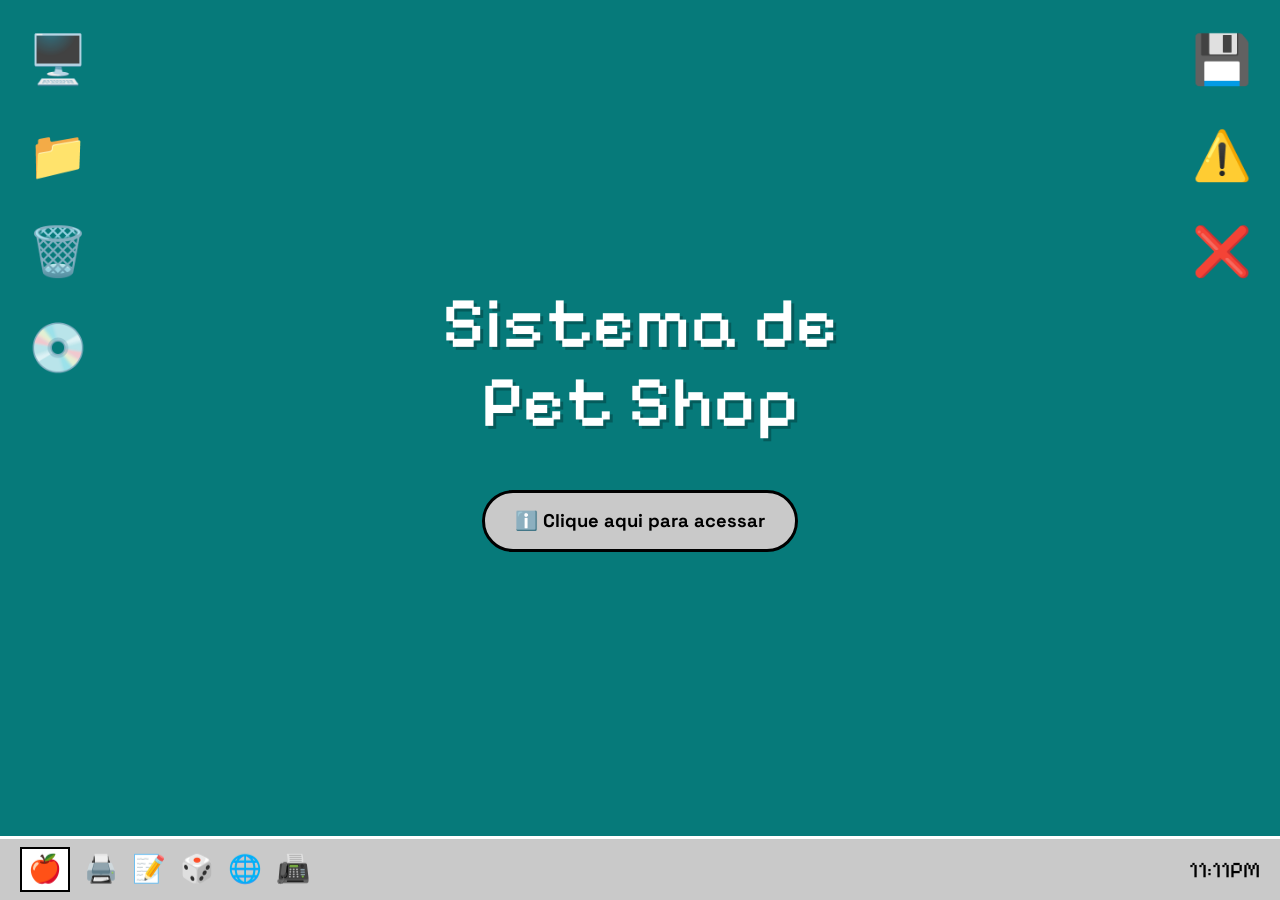
<file: petshop/petshop/index.html>
<!DOCTYPE html>
<html lang="pt-BR">
<head>
  <meta charset="UTF-8">
  <meta name="viewport" content="width=device-width, initial-scale=1">
  <title>Sistema de Pet Shop</title>
  <link href="https://cdn.jsdelivr.net/npm/bootstrap@5.3.3/dist/css/bootstrap.min.css" rel="stylesheet">
  <link href="css/style.css" rel="stylesheet">
</head>
<body class="bg-teal">

  <div class="desktop-icons left">
    <span>🖥️</span><span>📁</span><span>🗑️</span><span>💿</span>
  </div>
  <div class="desktop-icons right">
    <span>💾</span><span>⚠️</span><span>❌</span>
  </div>

  <main class="container d-flex flex-column justify-content-center align-items-center text-center" style="min-height: calc(100vh - 64px);">
    <h1 class="pixel-title mb-5">Sistema de<br>Pet Shop</h1>
    <a href="escolha.html" class="btn-pill">ℹ️ Clique aqui para acessar</a>
  </main>

  <footer class="taskbar">
    <div class="icons">
      <span class="start">🍎</span><span>🖨️</span><span>📝</span><span>🎲</span><span>🌐</span><span>📠</span>
    </div>
    <span class="clock">11:11PM</span>
  </footer>

</body>
</html>
</file>
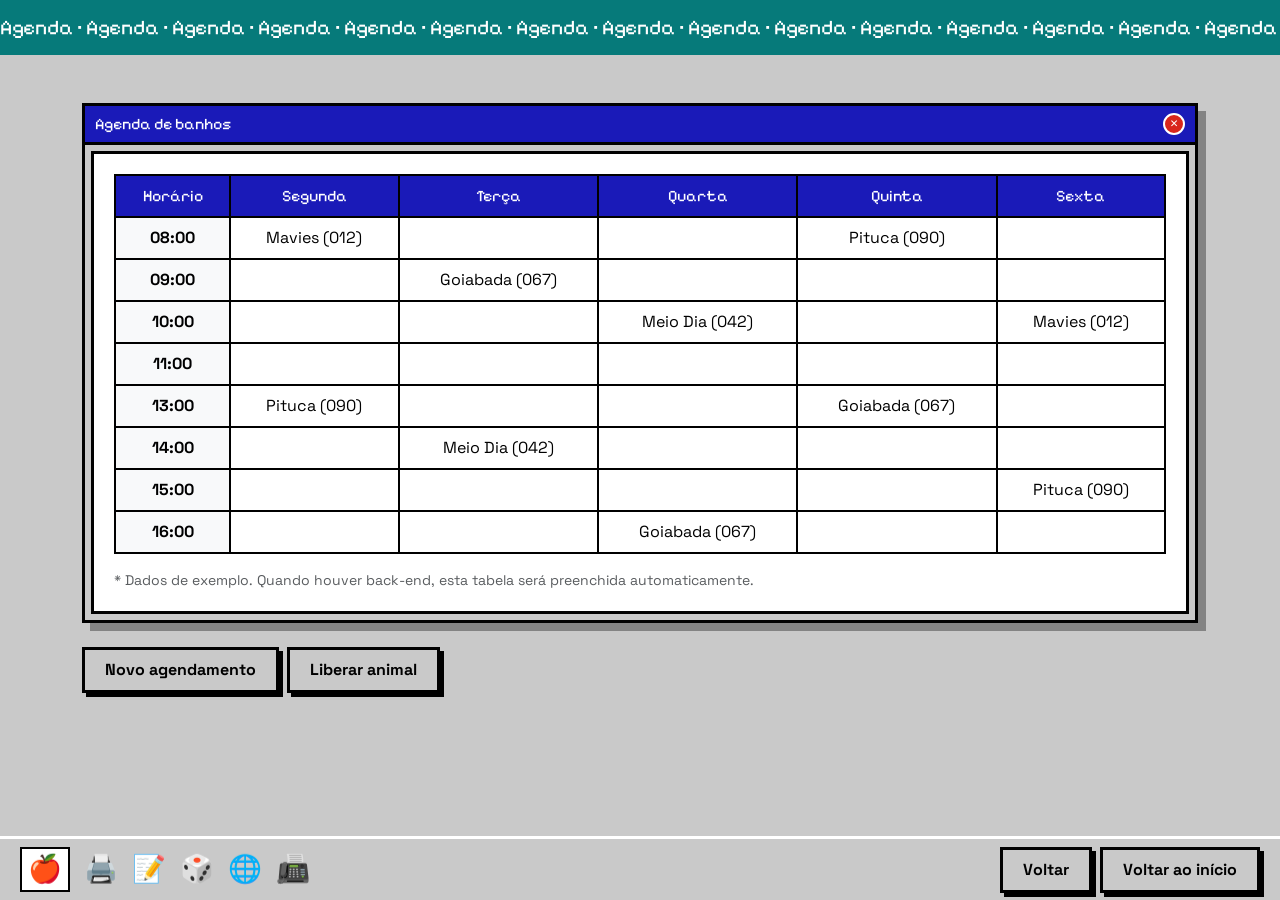
<file: petshop/petshop/agenda.html>
<!DOCTYPE html>
<html lang="pt-BR">
<head>
  <meta charset="UTF-8">
  <meta name="viewport" content="width=device-width, initial-scale=1">
  <title>Agenda - Pet Shop</title>
  <link href="https://cdn.jsdelivr.net/npm/bootstrap@5.3.3/dist/css/bootstrap.min.css" rel="stylesheet">
  <link href="css/style.css" rel="stylesheet">
</head>
<body class="bg-grey">

  <div class="marquee-band">Agenda • Agenda • Agenda • Agenda • Agenda • Agenda • Agenda • Agenda • Agenda • Agenda • Agenda • Agenda • Agenda • Agenda • Agenda</div>

  <main class="container py-5">
    <div class="win">
      <div class="win-title"><span>Agenda de banhos</span><span class="x">✕</span></div>
      <div class="win-body">
        <div class="table-responsive">
          <table class="table table-retro text-center mb-0">
            <thead>
              <tr>
                <th>Horário</th>
                <th>Segunda</th>
                <th>Terça</th>
                <th>Quarta</th>
                <th>Quinta</th>
                <th>Sexta</th>
              </tr>
            </thead>
            <tbody>
              <tr><th class="bg-light">08:00</th><td>Mavies (012)</td><td></td><td></td><td>Pituca (090)</td><td></td></tr>
              <tr><th class="bg-light">09:00</th><td></td><td>Goiabada (067)</td><td></td><td></td><td></td></tr>
              <tr><th class="bg-light">10:00</th><td></td><td></td><td>Meio Dia (042)</td><td></td><td>Mavies (012)</td></tr>
              <tr><th class="bg-light">11:00</th><td></td><td></td><td></td><td></td><td></td></tr>
              <tr><th class="bg-light">13:00</th><td>Pituca (090)</td><td></td><td></td><td>Goiabada (067)</td><td></td></tr>
              <tr><th class="bg-light">14:00</th><td></td><td>Meio Dia (042)</td><td></td><td></td><td></td></tr>
              <tr><th class="bg-light">15:00</th><td></td><td></td><td></td><td></td><td>Pituca (090)</td></tr>
              <tr><th class="bg-light">16:00</th><td></td><td></td><td>Goiabada (067)</td><td></td><td></td></tr>
            </tbody>
          </table>
        </div>
        <p class="text-muted small mt-3 mb-0">* Dados de exemplo. Quando houver back-end, esta tabela será preenchida automaticamente.</p>
      </div>
    </div>

    <div class="mt-4 d-flex gap-2 flex-wrap">
      <a href="agendar-banho.html" class="btn-retro">Novo agendamento</a>
      <a href="liberar-animal.html" class="btn-retro">Liberar animal</a>
    </div>
  </main>

  <footer class="taskbar">
    <div class="icons">
      <span class="start">🍎</span><span>🖨️</span><span>📝</span><span>🎲</span><span>🌐</span><span>📠</span>
    </div>
    <div class="d-flex gap-2">
      <a href="funcionario.html" class="btn-retro">Voltar</a>
      <a href="index.html" class="btn-retro">Voltar ao início</a>
    </div>
  </footer>

</body>
</html>
</file>
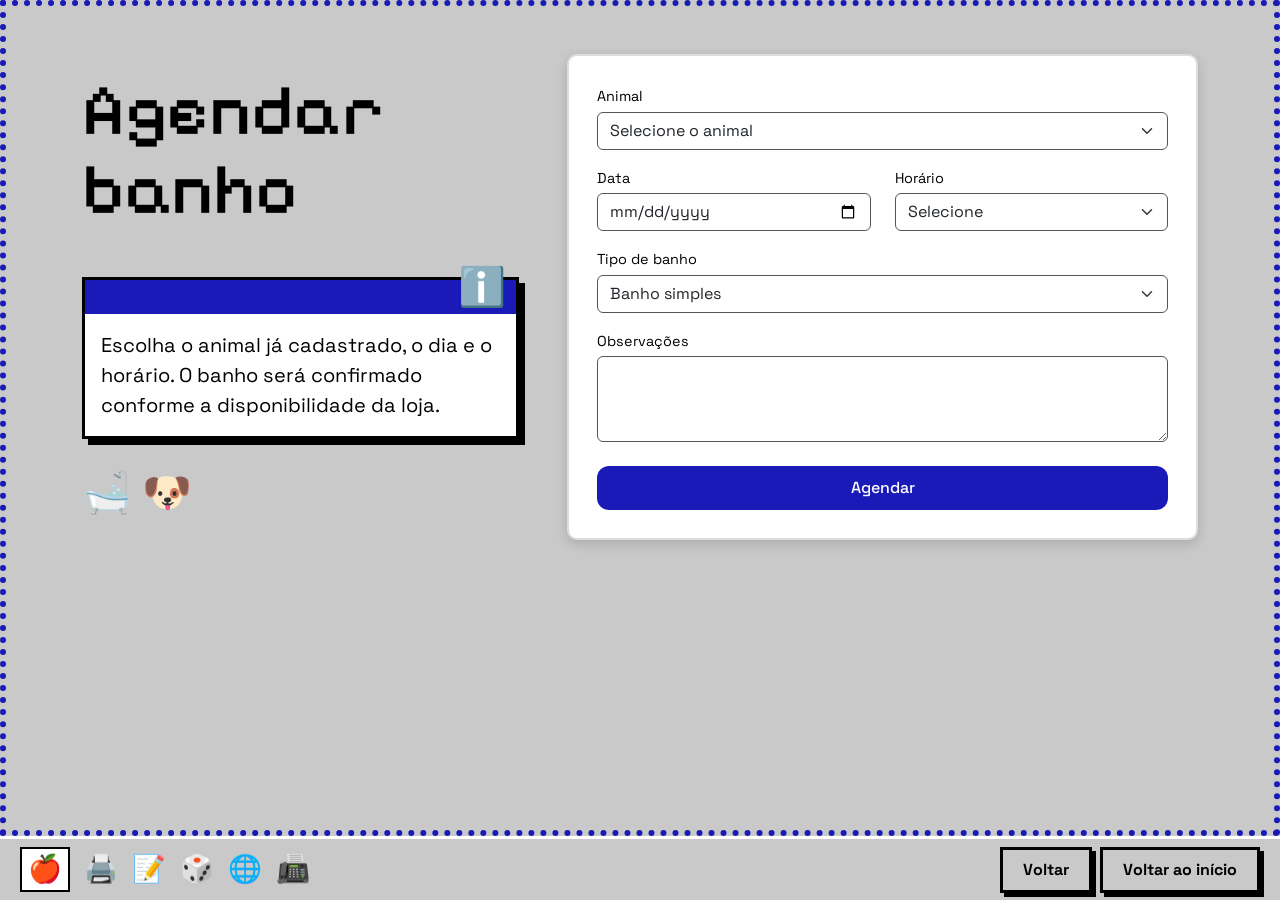
<file: petshop/petshop/agendar-banho.html>
<!DOCTYPE html>
<html lang="pt-BR">
<head>
  <meta charset="UTF-8">
  <meta name="viewport" content="width=device-width, initial-scale=1">
  <title>Agendar banho - Pet Shop</title>
  <link href="https://cdn.jsdelivr.net/npm/bootstrap@5.3.3/dist/css/bootstrap.min.css" rel="stylesheet">
  <link href="css/style.css" rel="stylesheet">
</head>
<body class="bg-grey">

  <main class="container-fluid dotted-frame py-5" style="min-height: calc(100vh - 64px); background: var(--grey);">
    <div class="container">
      <div class="row align-items-center g-5">

        <div class="col-lg-5 text-center text-lg-start">
          <h1 class="pixel-title dark mb-5">Agendar<br>banho</h1>

          <div class="info-win mt-5">
            <div class="bar"></div>
            <span class="badge-i">ℹ️</span>
            <p class="m-0 p-3 fs-5">
              Escolha o animal já cadastrado, o dia e o horário. O banho será confirmado conforme a disponibilidade da loja.
            </p>
          </div>

          <div class="fs-1 mt-4">🛁 🐶</div>
        </div>

        <div class="col-lg-7">
          <form class="form-card" action="#" method="post">
            <div class="mb-3">
              <label for="animal" class="form-label">Animal</label>
              <select class="form-select" id="animal" name="animal" required>
                <option value="" selected disabled>Selecione o animal</option>
                <option>Mavies — 012</option>
                <option>Goiabada — 067</option>
                <option>Meio Dia — 042</option>
                <option>Pituca — 090</option>
              </select>
            </div>
            <div class="row">
              <div class="col-md-6 mb-3">
                <label for="data" class="form-label">Data</label>
                <input type="date" class="form-control" id="data" name="data" required>
              </div>
              <div class="col-md-6 mb-3">
                <label for="hora" class="form-label">Horário</label>
                <select class="form-select" id="hora" name="hora" required>
                  <option value="" selected disabled>Selecione</option>
                  <option>08:00</option><option>09:00</option><option>10:00</option>
                  <option>11:00</option><option>13:00</option><option>14:00</option>
                  <option>15:00</option><option>16:00</option><option>17:00</option>
                </select>
              </div>
            </div>
            <div class="mb-3">
              <label for="tipo" class="form-label">Tipo de banho</label>
              <select class="form-select" id="tipo" name="tipo" required>
                <option>Banho simples</option>
                <option>Banho e tosa</option>
                <option>Banho medicinal</option>
              </select>
            </div>
            <div class="mb-4">
              <label for="obs" class="form-label">Observações</label>
              <textarea class="form-control" id="obs" name="observacoes" rows="3"></textarea>
            </div>
            <button type="submit" class="btn-blue">Agendar</button>
          </form>
        </div>

      </div>
    </div>
  </main>

  <footer class="taskbar">
    <div class="icons">
      <span class="start">🍎</span><span>🖨️</span><span>📝</span><span>🎲</span><span>🌐</span><span>📠</span>
    </div>
    <div class="d-flex gap-2">
      <a href="javascript:history.back()" class="btn-retro">Voltar</a>
      <a href="index.html" class="btn-retro">Voltar ao início</a>
    </div>
  </footer>

</body>
</html>
</file>
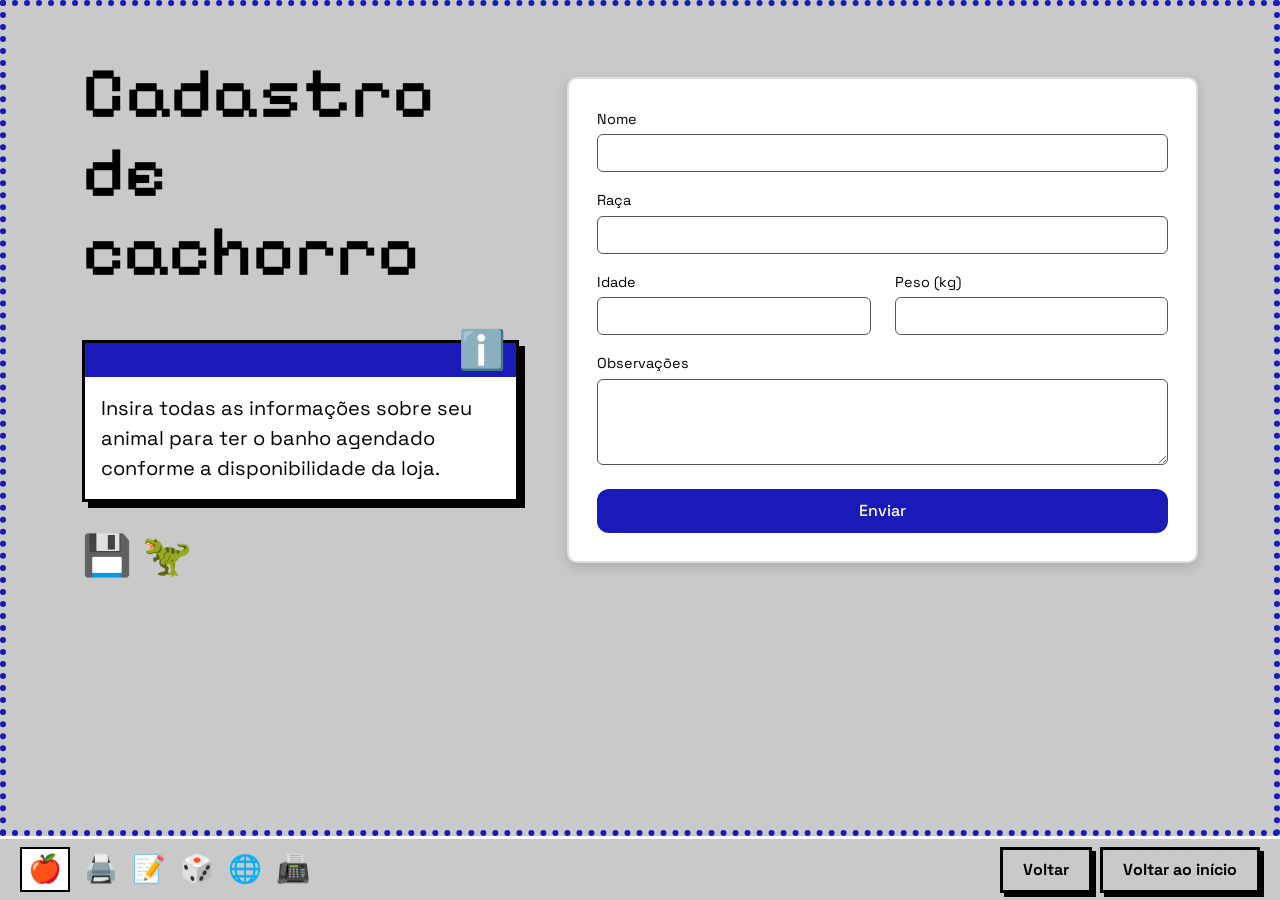
<file: petshop/petshop/cadastro-cachorro.html>
<!DOCTYPE html>
<html lang="pt-BR">
<head>
  <meta charset="UTF-8">
  <meta name="viewport" content="width=device-width, initial-scale=1">
  <title>Cadastro de cachorro - Pet Shop</title>
  <link href="https://cdn.jsdelivr.net/npm/bootstrap@5.3.3/dist/css/bootstrap.min.css" rel="stylesheet">
  <link href="css/style.css" rel="stylesheet">
</head>
<body class="bg-grey">

  <main class="container-fluid dotted-frame py-5" style="min-height: calc(100vh - 64px); background: var(--grey);">
    <div class="container">
      <div class="row align-items-center g-5">

        <div class="col-lg-5 text-center text-lg-start">
          <h1 class="pixel-title dark mb-5">Cadastro de<br>cachorro</h1>

          <div class="info-win mt-5">
            <div class="bar"></div>
            <span class="badge-i">ℹ️</span>
            <p class="m-0 p-3 fs-5">
              Insira todas as informações sobre seu animal para ter o banho agendado conforme a disponibilidade da loja.
            </p>
          </div>

          <div class="fs-1 mt-4">💾 🦖</div>
        </div>

        <div class="col-lg-7">
          <form class="form-card" action="#" method="post">
            <div class="mb-3">
              <label for="nome" class="form-label">Nome</label>
              <input type="text" class="form-control" id="nome" name="nome" required>
            </div>
            <div class="mb-3">
              <label for="raca" class="form-label">Raça</label>
              <input type="text" class="form-control" id="raca" name="raca" required>
            </div>
            <div class="row">
              <div class="col-md-6 mb-3">
                <label for="idade" class="form-label">Idade</label>
                <input type="number" min="0" class="form-control" id="idade" name="idade" required>
              </div>
              <div class="col-md-6 mb-3">
                <label for="peso" class="form-label">Peso (kg)</label>
                <input type="number" min="0" step="0.1" class="form-control" id="peso" name="peso" required>
              </div>
            </div>
            <div class="mb-4">
              <label for="obs" class="form-label">Observações</label>
              <textarea class="form-control" id="obs" name="observacoes" rows="3"></textarea>
            </div>
            <button type="submit" class="btn-blue">Enviar</button>
          </form>
        </div>

      </div>
    </div>
  </main>

  <footer class="taskbar">
    <div class="icons">
      <span class="start">🍎</span><span>🖨️</span><span>📝</span><span>🎲</span><span>🌐</span><span>📠</span>
    </div>
    <div class="d-flex gap-2">
      <a href="javascript:history.back()" class="btn-retro">Voltar</a>
      <a href="index.html" class="btn-retro">Voltar ao início</a>
    </div>
  </footer>

</body>
</html>
</file>
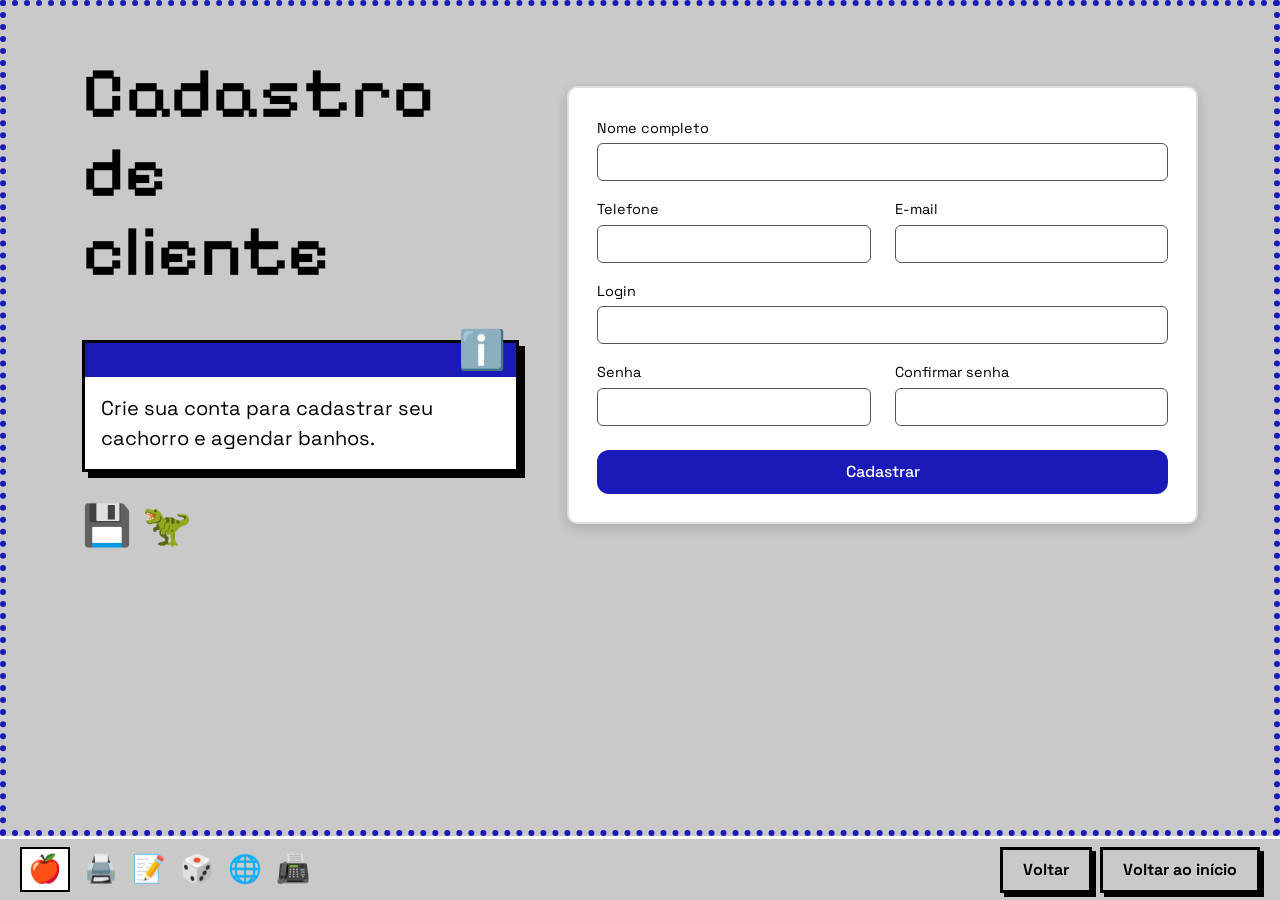
<file: petshop/petshop/cadastro-cliente.html>
<!DOCTYPE html>
<html lang="pt-BR">
<head>
  <meta charset="UTF-8">
  <meta name="viewport" content="width=device-width, initial-scale=1">
  <title>Cadastro de cliente - Pet Shop</title>
  <link href="https://cdn.jsdelivr.net/npm/bootstrap@5.3.3/dist/css/bootstrap.min.css" rel="stylesheet">
  <link href="css/style.css" rel="stylesheet">
</head>
<body class="bg-grey">

  <main class="container-fluid dotted-frame py-5" style="min-height: calc(100vh - 64px); background: var(--grey);">
    <div class="container">
      <div class="row align-items-center g-5">

        <div class="col-lg-5 text-center text-lg-start">
          <h1 class="pixel-title dark mb-5">Cadastro de<br>cliente</h1>
          <div class="info-win mt-5">
            <div class="bar"></div>
            <span class="badge-i">ℹ️</span>
            <p class="m-0 p-3 fs-5">Crie sua conta para cadastrar seu cachorro e agendar banhos.</p>
          </div>
          <div class="fs-1 mt-4">💾 🦖</div>
        </div>

        <div class="col-lg-7">
          <form class="form-card" action="login-cliente.html" method="get">
            <div class="mb-3">
              <label for="nome" class="form-label">Nome completo</label>
              <input type="text" class="form-control" id="nome" name="nome" required>
            </div>
            <div class="row">
              <div class="col-md-6 mb-3">
                <label for="telefone" class="form-label">Telefone</label>
                <input type="tel" class="form-control" id="telefone" name="telefone" required>
              </div>
              <div class="col-md-6 mb-3">
                <label for="email" class="form-label">E-mail</label>
                <input type="email" class="form-control" id="email" name="email" required>
              </div>
            </div>
            <div class="mb-3">
              <label for="login" class="form-label">Login</label>
              <input type="text" class="form-control" id="login" name="login" autocomplete="username" required>
            </div>
            <div class="row">
              <div class="col-md-6 mb-4">
                <label for="senha" class="form-label">Senha</label>
                <input type="password" class="form-control" id="senha" name="senha" minlength="6" autocomplete="new-password" required>
              </div>
              <div class="col-md-6 mb-4">
                <label for="senha2" class="form-label">Confirmar senha</label>
                <input type="password" class="form-control" id="senha2" name="senha2" minlength="6" autocomplete="new-password" required>
              </div>
            </div>
            <button type="submit" class="btn-blue">Cadastrar</button>
          </form>
        </div>

      </div>
    </div>
  </main>

  <footer class="taskbar">
    <div class="icons">
      <span class="start">🍎</span><span>🖨️</span><span>📝</span><span>🎲</span><span>🌐</span><span>📠</span>
    </div>
    <div class="d-flex gap-2">
      <a href="login-cliente.html" class="btn-retro">Voltar</a>
      <a href="index.html" class="btn-retro">Voltar ao início</a>
    </div>
  </footer>

</body>
</html>
</file>
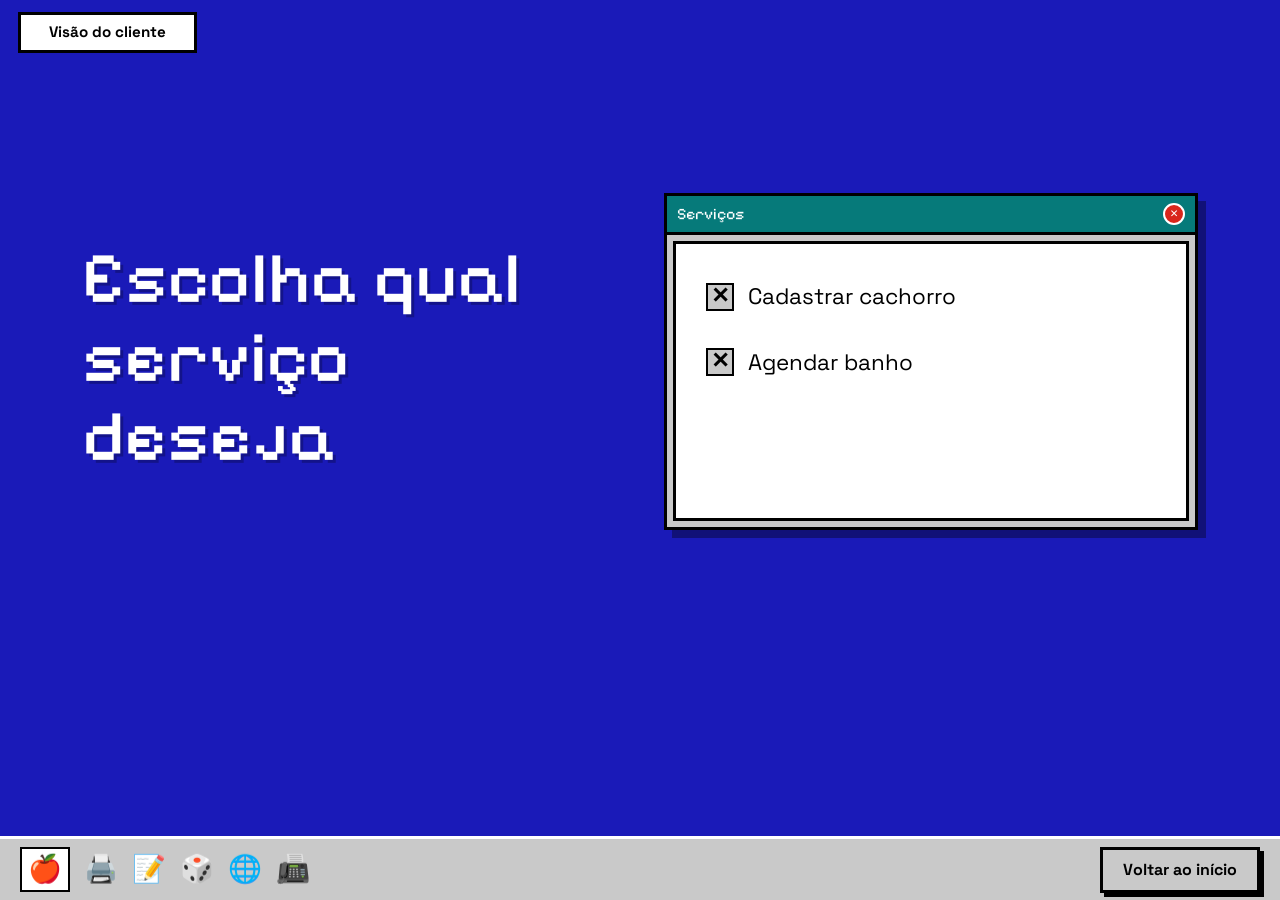
<file: petshop/petshop/cliente.html>
<!DOCTYPE html>
<html lang="pt-BR">
<head>
  <meta charset="UTF-8">
  <meta name="viewport" content="width=device-width, initial-scale=1">
  <title>Visão do cliente - Pet Shop</title>
  <link href="https://cdn.jsdelivr.net/npm/bootstrap@5.3.3/dist/css/bootstrap.min.css" rel="stylesheet">
  <link href="css/style.css" rel="stylesheet">
</head>
<body class="bg-blue">

  <span class="tag-visao">Visão do cliente</span>

  <main class="container py-5" style="min-height: calc(100vh - 64px);">
    <div class="row align-items-center g-5" style="min-height: 75vh;">
      <div class="col-lg-6">
        <h1 class="pixel-title">Escolha qual<br>serviço deseja</h1>
      </div>
      <div class="col-lg-6">
        <div class="win">
          <div class="win-title bg-teal" style="background: var(--teal);"><span>Serviços</span><span class="x">✕</span></div>
          <div class="win-body" style="min-height: 280px;">
            <a href="cadastro-cachorro.html" class="menu-item"><span class="box">✕</span>Cadastrar cachorro</a>
            <a href="agendar-banho.html" class="menu-item"><span class="box">✕</span>Agendar banho</a>
          </div>
        </div>
      </div>
    </div>
  </main>

  <footer class="taskbar">
    <div class="icons">
      <span class="start">🍎</span><span>🖨️</span><span>📝</span><span>🎲</span><span>🌐</span><span>📠</span>
    </div>
    <a href="index.html" class="btn-retro">Voltar ao início</a>
  </footer>

</body>
</html>
</file>
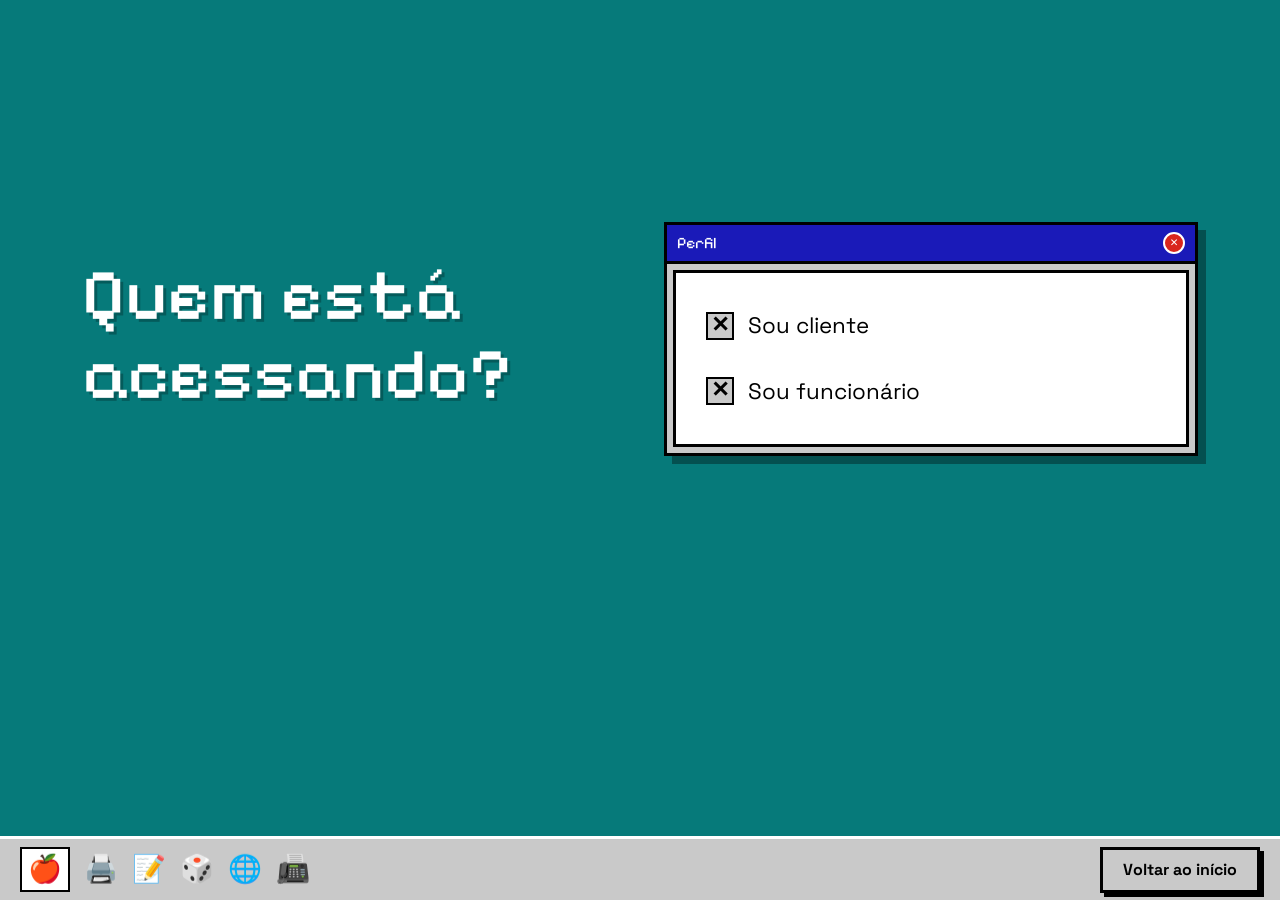
<file: petshop/petshop/escolha.html>
<!DOCTYPE html>
<html lang="pt-BR">
<head>
  <meta charset="UTF-8">
  <meta name="viewport" content="width=device-width, initial-scale=1">
  <title>Escolha seu perfil - Pet Shop</title>
  <link href="https://cdn.jsdelivr.net/npm/bootstrap@5.3.3/dist/css/bootstrap.min.css" rel="stylesheet">
  <link href="css/style.css" rel="stylesheet">
</head>
<body class="bg-teal">

  <main class="container py-5" style="min-height: calc(100vh - 64px);">
    <div class="row align-items-center g-5" style="min-height: 70vh;">
      <div class="col-lg-6">
        <h1 class="pixel-title">Quem está<br>acessando?</h1>
      </div>
      <div class="col-lg-6">
        <div class="win">
          <div class="win-title"><span>Perfil</span><span class="x">✕</span></div>
          <div class="win-body">
            <a href="login-cliente.html" class="menu-item"><span class="box">✕</span>Sou cliente</a>
            <a href="login-funcionario.html" class="menu-item"><span class="box">✕</span>Sou funcionário</a>
          </div>
        </div>
      </div>
    </div>
  </main>

  <footer class="taskbar">
    <div class="icons">
      <span class="start">🍎</span><span>🖨️</span><span>📝</span><span>🎲</span><span>🌐</span><span>📠</span>
    </div>
    <a href="index.html" class="btn-retro">Voltar ao início</a>
  </footer>

</body>
</html>
</file>
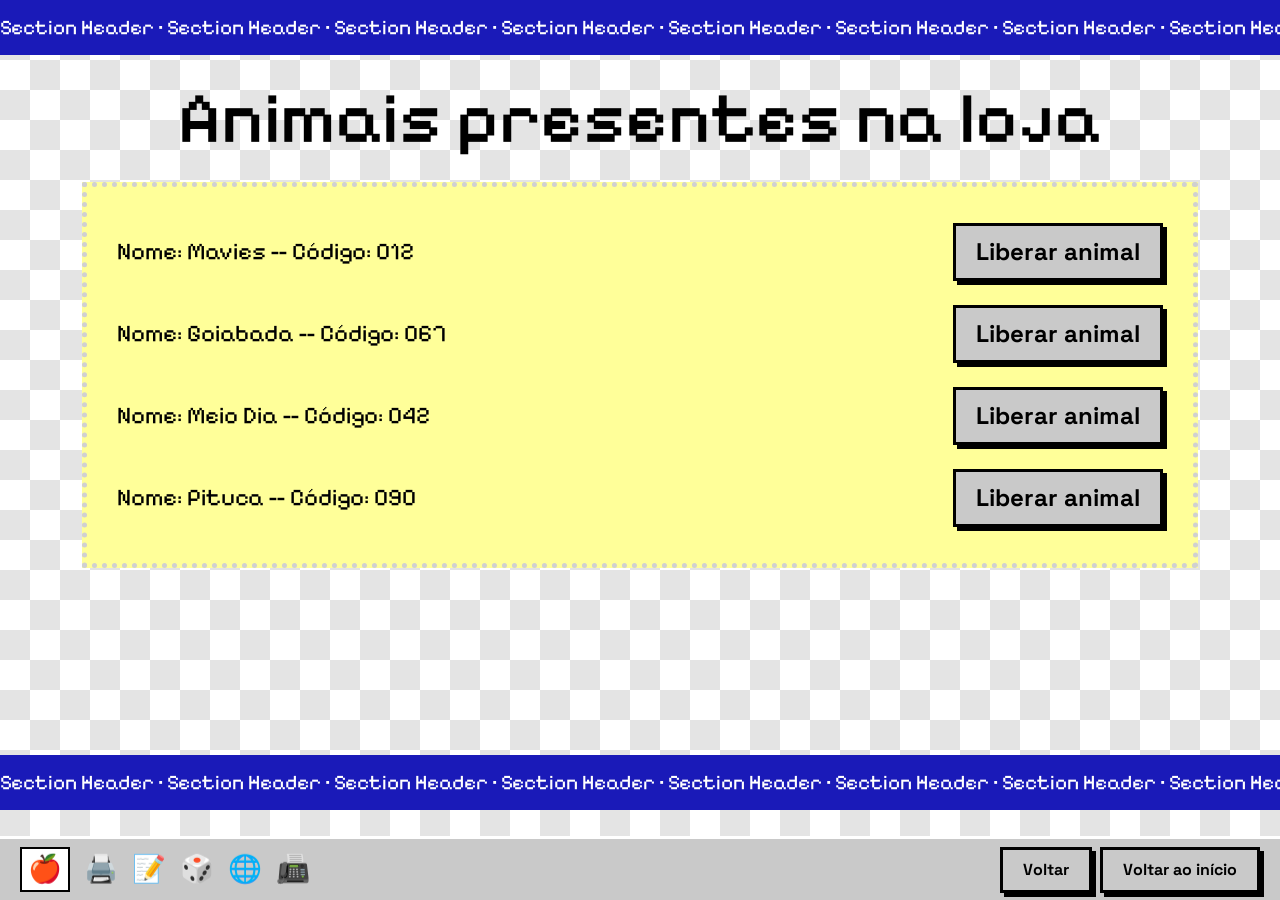
<file: petshop/petshop/liberar-animal.html>
<!DOCTYPE html>
<html lang="pt-BR">
<head>
  <meta charset="UTF-8">
  <meta name="viewport" content="width=device-width, initial-scale=1">
  <title>Liberar animal - Pet Shop</title>
  <link href="https://cdn.jsdelivr.net/npm/bootstrap@5.3.3/dist/css/bootstrap.min.css" rel="stylesheet">
  <link href="css/style.css" rel="stylesheet">
</head>
<body class="checker">

  <div class="marquee-band blue">Section Header • Section Header • Section Header • Section Header • Section Header • Section Header • Section Header • Section Header</div>

  <main class="container py-4" style="min-height: calc(100vh - 200px);">
    <h1 class="pixel-title dark text-center mb-4">Animais presentes na loja</h1>

    <div class="paper">
      <div class="animal-row">
        <span>Nome: Mavies -- Código: 012</span>
        <button type="button" class="btn-retro">Liberar animal</button>
      </div>
      <div class="animal-row">
        <span>Nome: Goiabada -- Código: 067</span>
        <button type="button" class="btn-retro">Liberar animal</button>
      </div>
      <div class="animal-row">
        <span>Nome: Meio Dia -- Código: 042</span>
        <button type="button" class="btn-retro">Liberar animal</button>
      </div>
      <div class="animal-row">
        <span>Nome: Pituca -- Código: 090</span>
        <button type="button" class="btn-retro">Liberar animal</button>
      </div>
    </div>
  </main>

  <div class="marquee-band blue">Section Header • Section Header • Section Header • Section Header • Section Header • Section Header • Section Header • Section Header</div>

  <footer class="taskbar">
    <div class="icons">
      <span class="start">🍎</span><span>🖨️</span><span>📝</span><span>🎲</span><span>🌐</span><span>📠</span>
    </div>
    <div class="d-flex gap-2">
      <a href="funcionario.html" class="btn-retro">Voltar</a>
      <a href="index.html" class="btn-retro">Voltar ao início</a>
    </div>
  </footer>

</body>
</html>
</file>
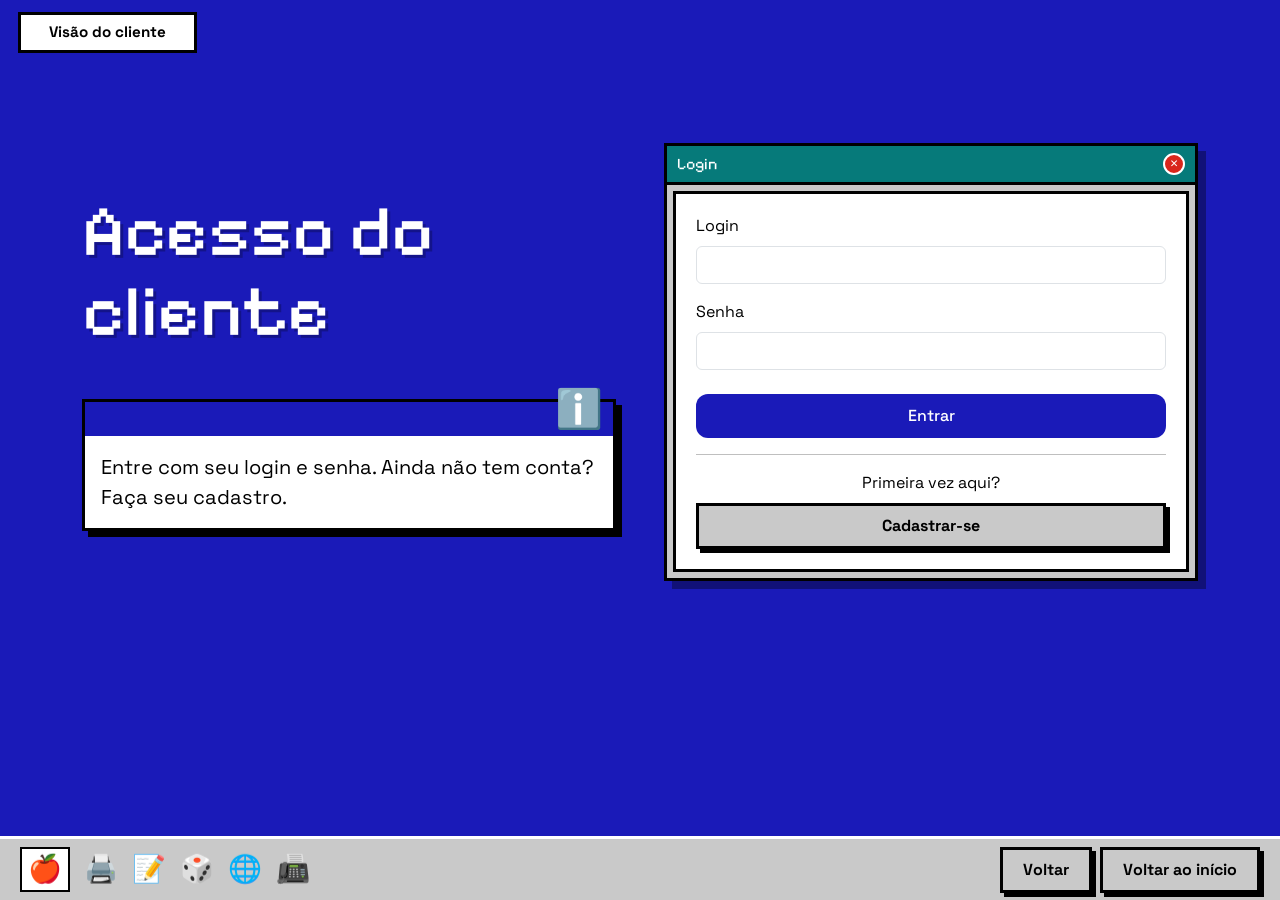
<file: petshop/petshop/login-cliente.html>
<!DOCTYPE html>
<html lang="pt-BR">
<head>
  <meta charset="UTF-8">
  <meta name="viewport" content="width=device-width, initial-scale=1">
  <title>Login do cliente - Pet Shop</title>
  <link href="https://cdn.jsdelivr.net/npm/bootstrap@5.3.3/dist/css/bootstrap.min.css" rel="stylesheet">
  <link href="css/style.css" rel="stylesheet">
</head>
<body class="bg-blue">

  <span class="tag-visao">Visão do cliente</span>

  <main class="container py-5" style="min-height: calc(100vh - 64px);">
    <div class="row align-items-center g-5" style="min-height: 75vh;">

      <div class="col-lg-6">
        <h1 class="pixel-title">Acesso do<br>cliente</h1>
        <div class="info-win mt-5">
          <div class="bar"></div>
          <span class="badge-i">ℹ️</span>
          <p class="m-0 p-3 fs-5">Entre com seu login e senha. Ainda não tem conta? Faça seu cadastro.</p>
        </div>
      </div>

      <div class="col-lg-6">
        <div class="win">
          <div class="win-title bg-teal" style="background: var(--teal);"><span>Login</span><span class="x">✕</span></div>
          <div class="win-body">
            <form action="cliente.html" method="get">
              <div class="mb-3">
                <label for="login" class="form-label">Login</label>
                <input type="text" class="form-control" id="login" name="login" autocomplete="username" required>
              </div>
              <div class="mb-4">
                <label for="senha" class="form-label">Senha</label>
                <input type="password" class="form-control" id="senha" name="senha" autocomplete="current-password" required>
              </div>
              <button type="submit" class="btn-blue">Entrar</button>
            </form>
            <hr>
            <p class="mb-2 text-center">Primeira vez aqui?</p>
            <a href="cadastro-cliente.html" class="btn-retro w-100 text-center">Cadastrar-se</a>
          </div>
        </div>
      </div>

    </div>
  </main>

  <footer class="taskbar">
    <div class="icons">
      <span class="start">🍎</span><span>🖨️</span><span>📝</span><span>🎲</span><span>🌐</span><span>📠</span>
    </div>
    <div class="d-flex gap-2">
      <a href="escolha.html" class="btn-retro">Voltar</a>
      <a href="index.html" class="btn-retro">Voltar ao início</a>
    </div>
  </footer>

</body>
</html>
</file>
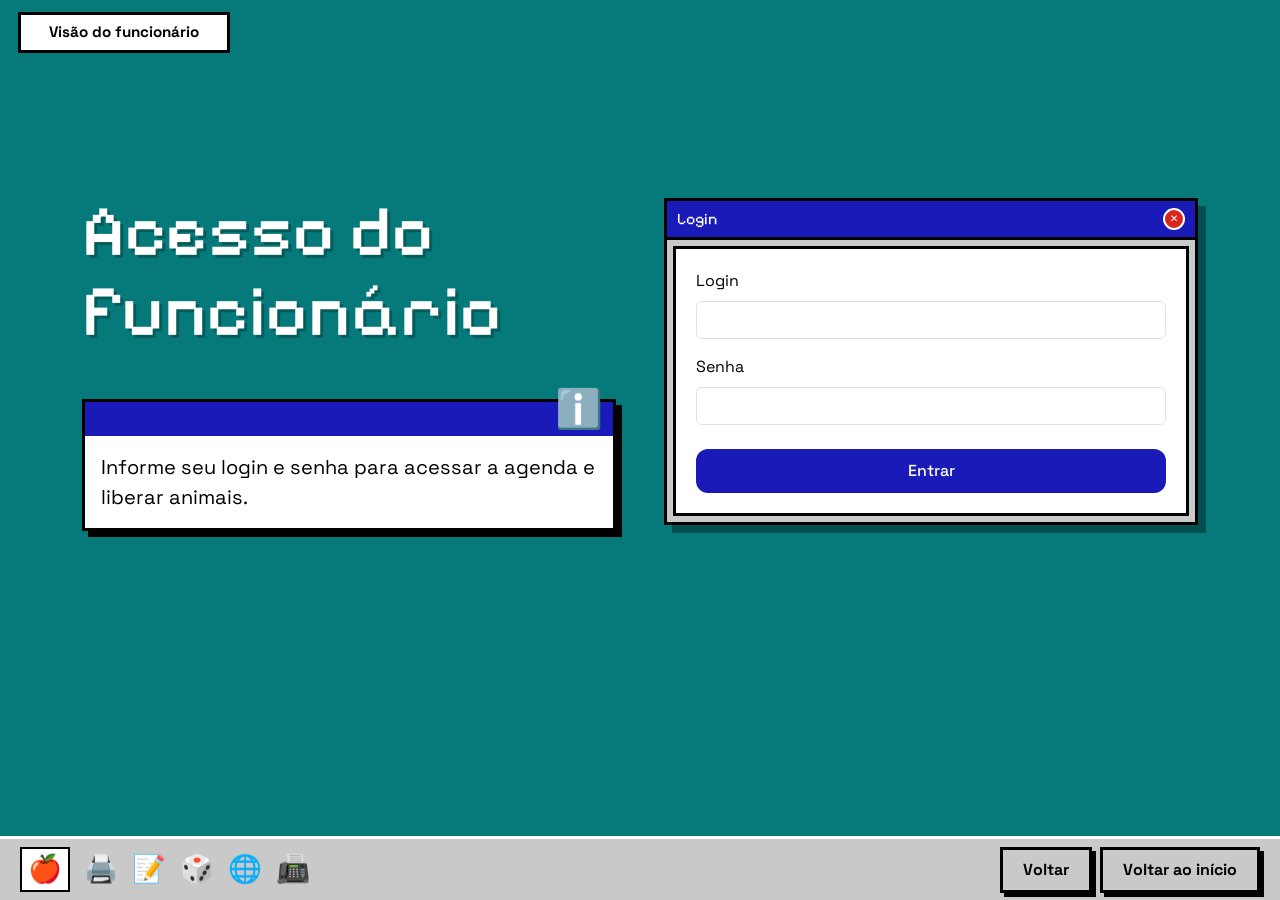
<file: petshop/petshop/login-funcionario.html>
<!DOCTYPE html>
<html lang="pt-BR">
<head>
  <meta charset="UTF-8">
  <meta name="viewport" content="width=device-width, initial-scale=1">
  <title>Login do funcionário - Pet Shop</title>
  <link href="https://cdn.jsdelivr.net/npm/bootstrap@5.3.3/dist/css/bootstrap.min.css" rel="stylesheet">
  <link href="css/style.css" rel="stylesheet">
</head>
<body class="bg-teal">

  <span class="tag-visao">Visão do funcionário</span>

  <main class="container py-5" style="min-height: calc(100vh - 64px);">
    <div class="row align-items-center g-5" style="min-height: 75vh;">

      <div class="col-lg-6">
        <h1 class="pixel-title">Acesso do<br>funcionário</h1>
        <div class="info-win mt-5">
          <div class="bar"></div>
          <span class="badge-i">ℹ️</span>
          <p class="m-0 p-3 fs-5">Informe seu login e senha para acessar a agenda e liberar animais.</p>
        </div>
      </div>

      <div class="col-lg-6">
        <div class="win">
          <div class="win-title"><span>Login</span><span class="x">✕</span></div>
          <div class="win-body">
            <form action="funcionario.html" method="get">
              <div class="mb-3">
                <label for="login" class="form-label">Login</label>
                <input type="text" class="form-control" id="login" name="login" autocomplete="username" required>
              </div>
              <div class="mb-4">
                <label for="senha" class="form-label">Senha</label>
                <input type="password" class="form-control" id="senha" name="senha" autocomplete="current-password" required>
              </div>
              <button type="submit" class="btn-blue">Entrar</button>
            </form>
          </div>
        </div>
      </div>

    </div>
  </main>

  <footer class="taskbar">
    <div class="icons">
      <span class="start">🍎</span><span>🖨️</span><span>📝</span><span>🎲</span><span>🌐</span><span>📠</span>
    </div>
    <div class="d-flex gap-2">
      <a href="escolha.html" class="btn-retro">Voltar</a>
      <a href="index.html" class="btn-retro">Voltar ao início</a>
    </div>
  </footer>

</body>
</html>
</file>
<file: petshop/petshop/css/style.css>
/* ===== Sistema de Pet Shop - estilo retrô ===== */
@import url('https://fonts.googleapis.com/css2?family=Pixelify+Sans:wght@400;600&family=Space+Grotesk:wght@400;500;700&display=swap');

:root {
  --teal: #067a7a;
  --blue: #1a1ab8;
  --grey: #c9c9c9;
  --yellow: #ffff99;
  --black: #000;
  --white: #fff;
}

html, body { height: 100%; }

body {
  font-family: 'Space Grotesk', sans-serif;
  color: var(--black);
  padding-bottom: 72px; /* espaço da barra de tarefas */
  min-height: 100vh;
}

.bg-teal { background: var(--teal); }
.bg-blue { background: var(--blue); }
.bg-grey { background: var(--grey); }

.pixel {
  font-family: 'Pixelify Sans', monospace;
  letter-spacing: 1px;
}

.pixel-title {
  font-family: 'Pixelify Sans', monospace;
  color: var(--white);
  font-size: clamp(2.2rem, 6vw, 4.5rem);
  line-height: 1.1;
  text-shadow: 3px 3px 0 rgba(0, 0, 0, .25);
}

.pixel-title.dark { color: var(--black); text-shadow: none; }

/* ===== Janela estilo Windows 98 ===== */
.win {
  background: var(--grey);
  border: 3px solid var(--black);
  box-shadow: 8px 8px 0 rgba(0, 0, 0, .35);
}

.win-title {
  background: var(--blue);
  color: var(--white);
  font-family: 'Pixelify Sans', monospace;
  padding: 6px 10px;
  display: flex;
  justify-content: space-between;
  align-items: center;
  border-bottom: 3px solid var(--black);
}

.win-title .x {
  background: #d9261c;
  color: var(--white);
  border: 2px solid var(--white);
  border-radius: 50%;
  width: 22px;
  height: 22px;
  line-height: 16px;
  text-align: center;
  font-size: .8rem;
}

.win-body {
  background: var(--white);
  border: 3px solid var(--black);
  margin: 6px;
  padding: 20px;
}

/* ===== Itens de menu (checkbox falso) ===== */
.menu-item {
  display: flex;
  align-items: center;
  gap: 14px;
  padding: 14px 8px;
  font-size: 1.4rem;
  color: var(--black);
  text-decoration: none;
  border: 2px solid transparent;
}

.menu-item:hover {
  background: var(--yellow);
  border: 2px dashed var(--black);
  color: var(--black);
}

.menu-item .box {
  width: 28px;
  height: 28px;
  background: var(--grey);
  border: 2px solid var(--black);
  text-align: center;
  line-height: 22px;
  font-weight: 700;
  flex-shrink: 0;
}

/* ===== Botões retrô ===== */
.btn-retro {
  font-family: 'Space Grotesk', sans-serif;
  font-weight: 700;
  background: var(--grey);
  color: var(--black);
  border: 3px solid var(--black);
  border-radius: 0;
  box-shadow: 4px 4px 0 var(--black);
  padding: 8px 20px;
  text-decoration: none;
  display: inline-block;
}

.btn-retro:hover {
  background: var(--yellow);
  color: var(--black);
}

.btn-retro:active {
  box-shadow: 0 0 0 var(--black);
  transform: translate(4px, 4px);
}

.btn-pill {
  background: var(--grey);
  border: 3px solid var(--black);
  border-radius: 50px;
  padding: 14px 30px;
  font-weight: 700;
  color: var(--black);
  text-decoration: none;
  display: inline-flex;
  align-items: center;
  gap: 10px;
  font-size: 1.15rem;
}

.btn-pill:hover { background: var(--yellow); color: var(--black); }

.btn-blue {
  background: var(--blue);
  color: var(--white);
  border: 0;
  border-radius: 12px;
  padding: 10px;
  font-weight: 500;
  width: 100%;
}

.btn-blue:hover { background: #12128a; color: var(--white); }

/* ===== Barra de tarefas ===== */
.taskbar {
  position: fixed;
  left: 0;
  right: 0;
  bottom: 0;
  height: 64px;
  background: var(--grey);
  border-top: 3px solid var(--white);
  display: flex;
  align-items: center;
  justify-content: space-between;
  padding: 0 20px;
  z-index: 1000;
}

.taskbar .icons { font-size: 1.7rem; display: flex; gap: 14px; align-items: center; }
.taskbar .clock { font-family: 'Pixelify Sans', monospace; font-size: 1.4rem; }

.taskbar .start {
  border: 2px solid var(--black);
  background: var(--white);
  padding: 0 6px;
}

/* ===== Ícones do desktop ===== */
.desktop-icons {
  position: absolute;
  top: 24px;
  font-size: 3rem;
  display: flex;
  flex-direction: column;
  gap: 24px;
}
.desktop-icons.left { left: 28px; }
.desktop-icons.right { right: 28px; }

/* ===== Faixa de texto repetido ===== */
.marquee-band {
  background: var(--teal);
  color: var(--white);
  font-family: 'Pixelify Sans', monospace;
  padding: 12px 0;
  white-space: nowrap;
  overflow: hidden;
  font-size: 1.3rem;
}
.marquee-band.blue { background: var(--blue); }

/* ===== Formulário ===== */
.form-card {
  background: var(--white);
  border-radius: 10px;
  border: 2px solid #ddd;
  padding: 28px;
  box-shadow: 0 4px 12px rgba(0, 0, 0, .15);
}

.form-card label { font-size: .9rem; margin-bottom: 4px; }

.form-card .form-control,
.form-card .form-select {
  border: 1px solid #555;
  border-radius: 6px;
}

.dotted-frame {
  border: 6px dotted var(--blue);
  border-radius: 0;
}

.info-win {
  background: var(--white);
  border: 3px solid var(--black);
  box-shadow: 6px 6px 0 var(--black);
  position: relative;
}
.info-win .bar { background: var(--blue); height: 34px; }
.info-win .badge-i {
  position: absolute;
  top: -22px;
  right: 10px;
  font-size: 2.4rem;
}

/* ===== Agenda / listas ===== */
.paper {
  background: var(--yellow);
  border: 5px dotted #d0d0d0;
  padding: 24px;
}

.animal-row {
  display: flex;
  justify-content: space-between;
  align-items: center;
  gap: 12px;
  flex-wrap: wrap;
  font-family: 'Pixelify Sans', monospace;
  font-size: 1.5rem;
  padding: 12px 6px;
}

.checker {
  background-color: #fff;
  background-image:
    linear-gradient(45deg, #e4e4e4 25%, transparent 25%, transparent 75%, #e4e4e4 75%),
    linear-gradient(45deg, #e4e4e4 25%, transparent 25%, transparent 75%, #e4e4e4 75%);
  background-size: 60px 60px;
  background-position: 0 0, 30px 30px;
}

.table-retro { font-family: 'Space Grotesk', sans-serif; }
.table-retro thead th { background: var(--blue); color: var(--white); font-family: 'Pixelify Sans', monospace; font-weight: 400; }
.table-retro td, .table-retro th { border: 2px solid var(--black) !important; vertical-align: middle; }

.tag-visao {
  position: absolute;
  top: 12px;
  left: 18px;
  background: var(--white);
  border: 3px solid var(--black);
  padding: 6px 28px;
  font-weight: 700;
  font-size: .95rem;
}

@media (max-width: 768px) {
  .desktop-icons { display: none; }
  .taskbar .icons { display: none; }
}
</file>
